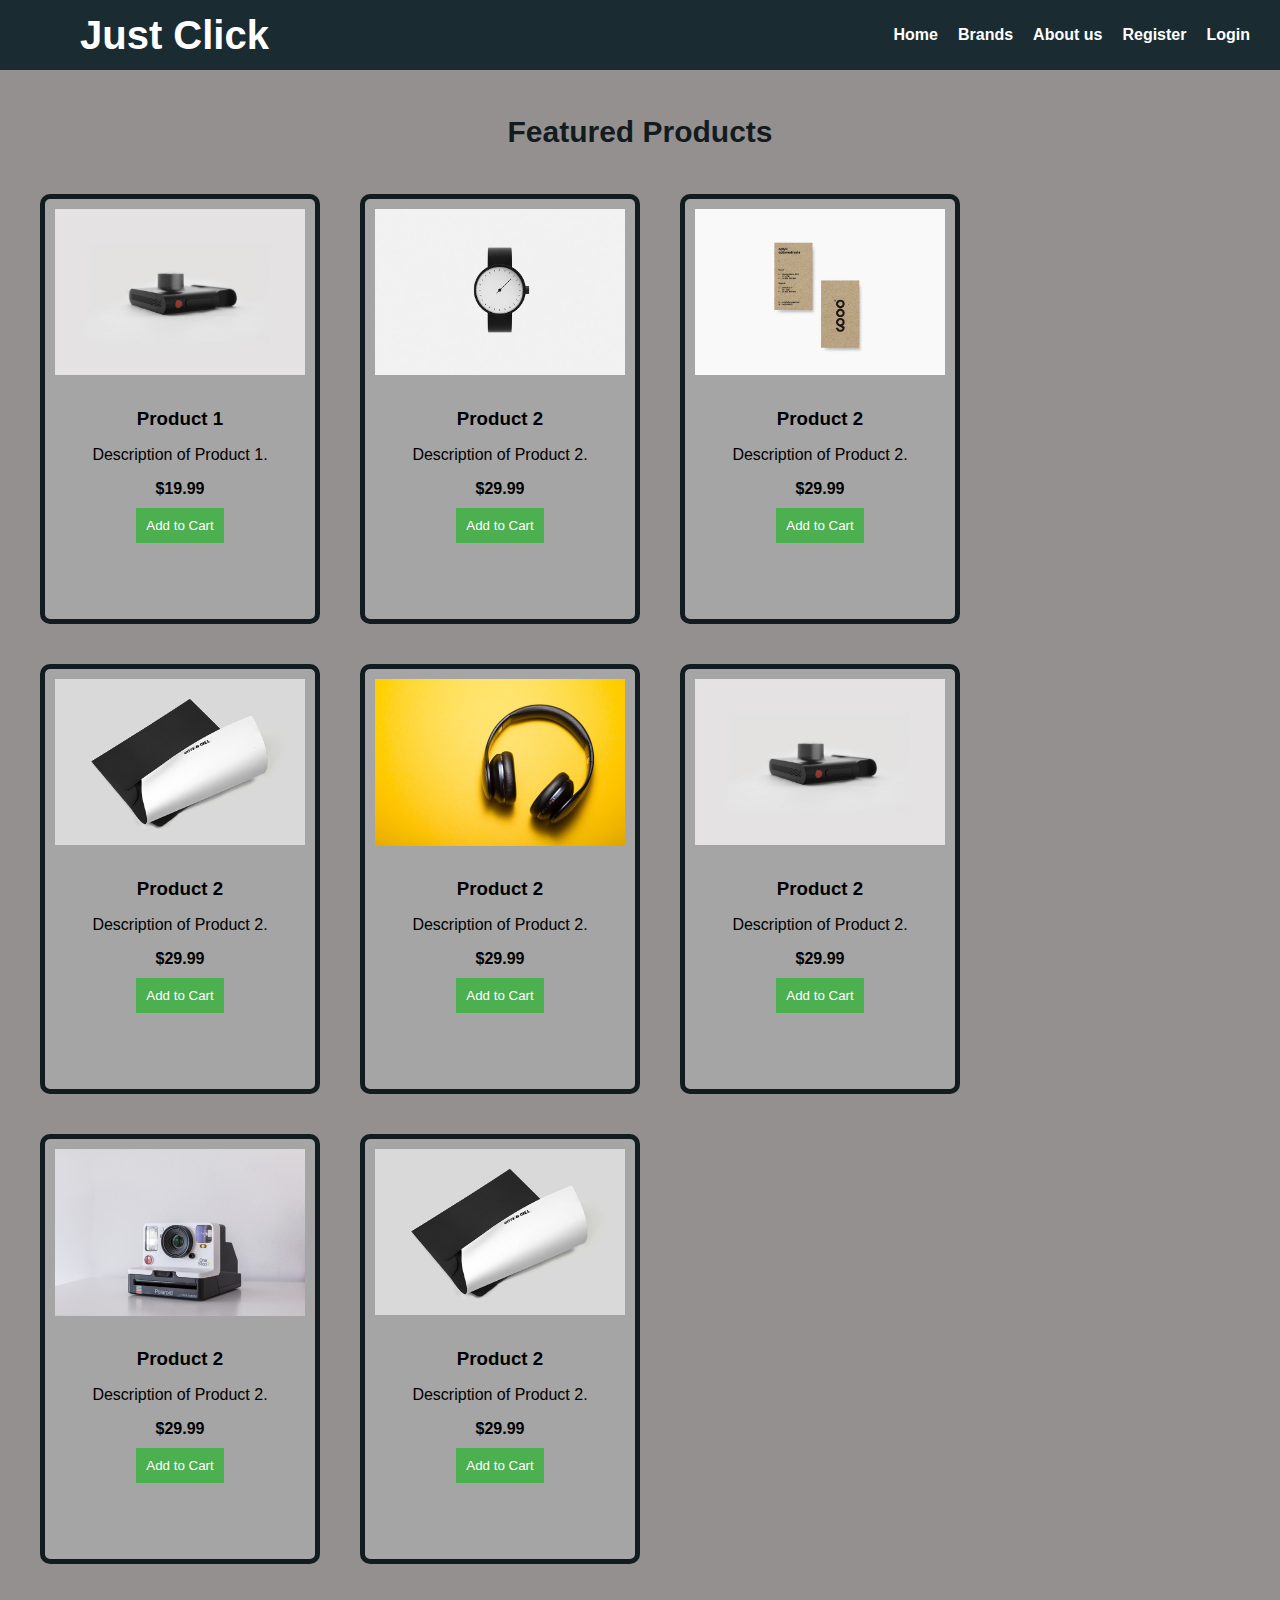
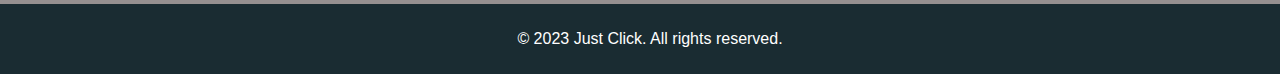
<file: index.html>
<!DOCTYPE html>
<html>
  <head>
    <title>My Online Store</title>
    <link rel="stylesheet" href="style for home and brands.css" />
  </head>
  <body>
    <header>
      <nav>
        <div class="logo">Just Click</div>
        <ul class="nav-links">
          <li><a href="index.html">Home</a></li>
          <li><a href="brands.html">Brands</a></li>
          <li><a href="aboutUs.html">About us</a></li>
          <li><a href="rigester.html">Register</a></li>
          <li><a href="login.html">Login</a></li>
        </ul>
      </nav>
    </header>

    <section class="products">
      <h2>Featured Products</h2>
      <div class="product">
        <img src="3.jpg" alt="Product 1" />
        <h3>Product 1</h3>
        <p>Description of Product 1.</p>
        <span>$19.99</span>
        <button>Add to Cart</button>
      </div>

      <div class="product">
        <img src="4.jpg" alt="Product 2" />
        <h3>Product 2</h3>
        <p>Description of Product 2.</p>
        <span>$29.99</span>
        <button>Add to Cart</button>
      </div>

      <div class="product">
        <img src="5.jpg" alt="Product 2" />
        <h3>Product 2</h3>
        <p>Description of Product 2.</p>
        <span>$29.99</span>
        <button>Add to Cart</button>
      </div>

      <div class="product">
        <img src="6.jpg" alt="Product 2" />
        <h3>Product 2</h3>
        <p>Description of Product 2.</p>
        <span>$29.99</span>
        <button>Add to Cart</button>
      </div>

      <div class="product">
        <img
          src="WhatsApp Image 2023-12-23 at 20.06.52_5349eab2.jpg"
          alt="Product 2"
        />
        <h3>Product 2</h3>
        <p>Description of Product 2.</p>
        <span>$29.99</span>
        <button>Add to Cart</button>
      </div>
      <div class="product">
        <img src="3.jpg" alt="Product 2" />
        <h3>Product 2</h3>
        <p>Description of Product 2.</p>
        <span>$29.99</span>
        <button>Add to Cart</button>
      </div>
      <div class="product">
        <img
          src="WhatsApp Image 2023-12-23 at 20.07.07_de8e8da5.jpg"
          alt="Product 2"
        />
        <h3>Product 2</h3>
        <p>Description of Product 2.</p>
        <span>$29.99</span>
        <button>Add to Cart</button>
      </div>
      <div class="product">
        <img src="6.jpg" alt="Product 2" />
        <h3>Product 2</h3>
        <p>Description of Product 2.</p>
        <span>$29.99</span>
        <button>Add to Cart</button>
      </div>
      <div id="clear"></div>
    </section>
    <footer>
      <p>&copy; 2023 Just Click. All rights reserved.</p>
    </footer>
  </body>
</html>
</file>
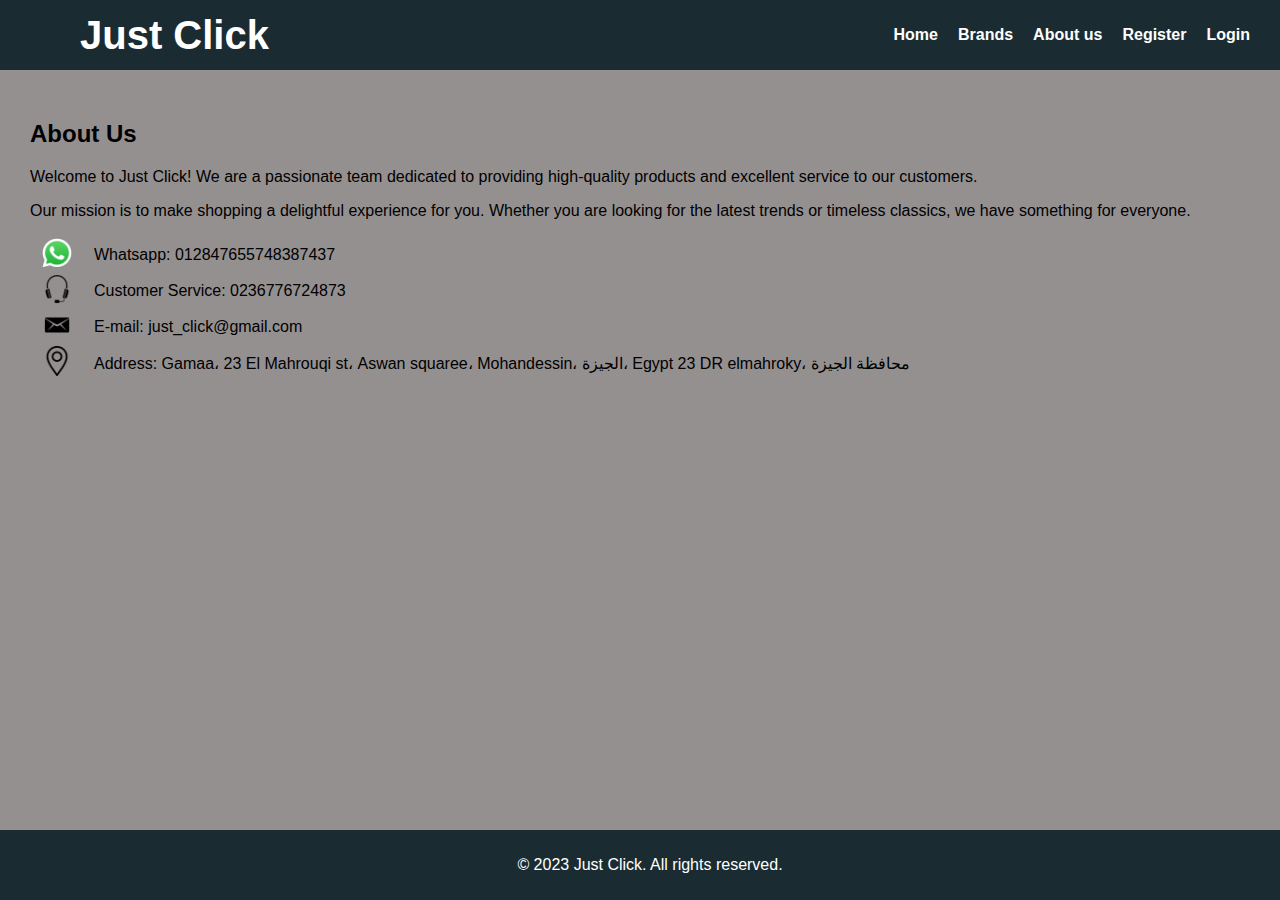
<file: aboutUs.html>
<!DOCTYPE html>
<head>
    <title>About Us - Just Click</title>
    <link rel="stylesheet" href="style for about us.css">
</head>
<body>

    <header>
        <nav>
            <div class="logo">Just Click</div>
            <ul class="nav-links">
                <li><a href="index.html">Home</a></li>
                <li><a href="brands.html">Brands</a></li>
                <li><a href="aboutUs.html">About us</a></li>
                <li><a href="rigester.html">Register</a></li>
                <li><a href="login.html">Login</a></li>
            </ul>
          </nav>
    
    </header>

    <section class="about-us">
        <h2>About Us</h2>
        <p>Welcome to Just Click! We are a passionate team dedicated to providing high-quality products and excellent service to our customers.</p>
        <p>Our mission is to make shopping a delightful experience for you. Whether you are looking for the latest trends or timeless classics, we have something for everyone.</p>
        <div id="icons">
           <table>
<tr>
    <td><img src="whatsapp-icon-2040x2048-8b5th74o.png" alt=""></td>
    <td>Whatsapp: 012847655748387437</td>
</tr>
<tr>
    <td><img src="3566427.png" alt=""></td>
    <td>Customer Service: 0236776724873</td>
</tr>
<tr>
    <td><img src="568148.png" alt=""></td>
    <td>E-mail: just_click@gmail.com</td>
</tr>
<tr>
    <td><img src="2838912.png" alt=""></td>
    <td>Address: Gamaa، 23 El Mahrouqi st، Aswan squaree، Mohandessin، الجيزة، Egypt 23 DR elmahroky، محافظة الجيزة</td>
</tr>
           </table>
        </div>
    </section>

    <footer>
        <p>&copy; 2023 Just Click. All rights reserved.</p>
    </footer>

</body>
</html>
</file>
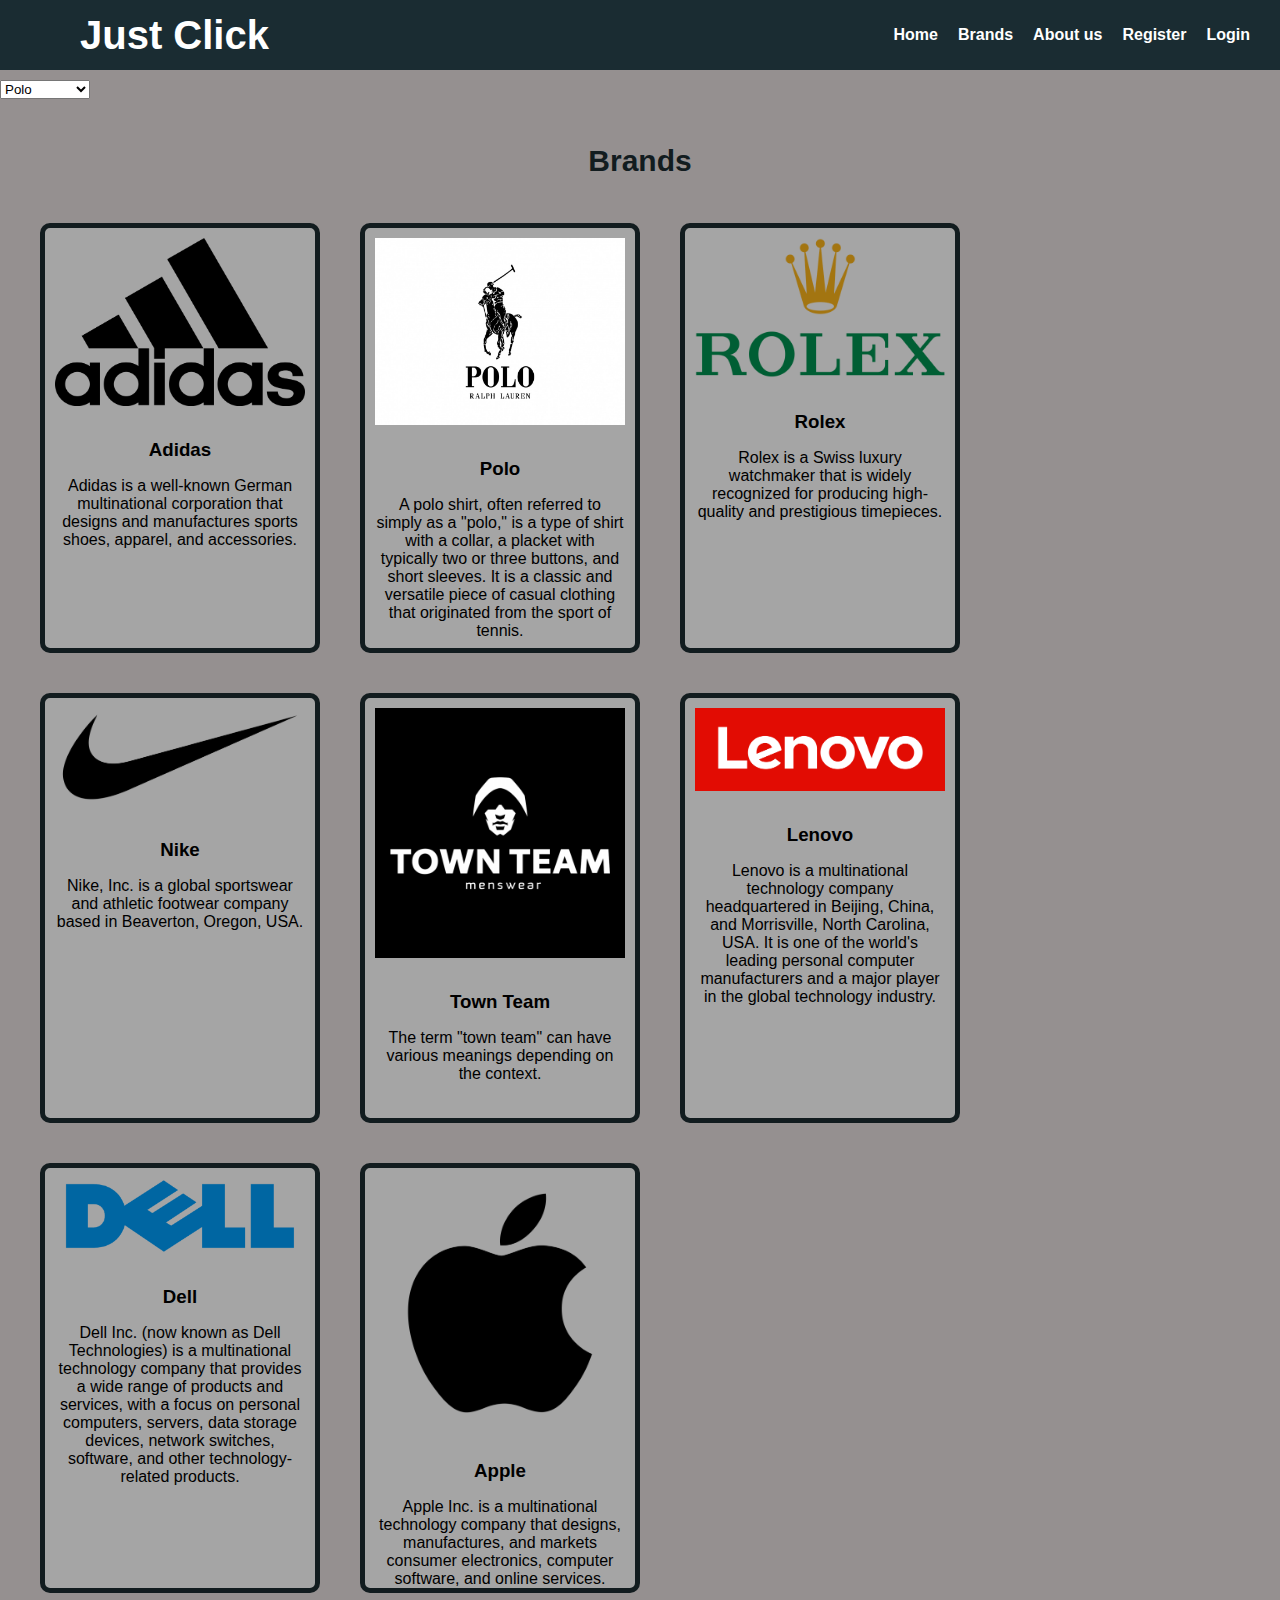
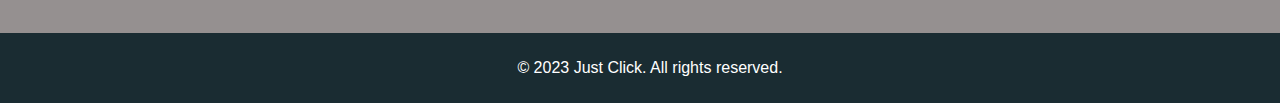
<file: brands.html>
<!DOCTYPE html>
<html>
  <head>
    <title>My Online Store</title>
    <link rel="stylesheet" href="style for home and brands.css" />
  </head>
  <body>
    <header>
      <nav>
        <div class="logo">Just Click</div>
        <ul class="nav-links">
          <li><a href="index.html">Home</a></li>
          <li><a href="brands.html">Brands</a></li>
          <li><a href="aboutUs.html">About us</a></li>
          <li><a href="rigester.html">Register</a></li>
          <li><a href="login.html">Login</a></li>
        </ul>
      </nav>
    </header>
    <select>
      <option>Polo</option>
      <option>Adidas</option>
      <option>Nike</option>
      <option>Dell</option>
      <option>Town Team</option>
      <option>Lenovo</option>
      <option>Rolex</option>
      <option>Apple</option>
    </select>
    <section class="products">
      <h2>Brands</h2>

      <div class="product">
        <img src="Adidas_logo.png" alt="Product 1" />
        <h3>Adidas</h3>
        <p>
          Adidas is a well-known German multinational corporation that designs
          and manufactures sports shoes, apparel, and accessories.
        </p>
      </div>

      <div class="product">
        <img src="731_poloralphlauren.jpg" alt="Product 2" />
        <h3>Polo</h3>
        <p>
          A polo shirt, often referred to simply as a "polo," is a type of shirt
          with a collar, a placket with typically two or three buttons, and
          short sleeves. It is a classic and versatile piece of casual clothing
          that originated from the sport of tennis.
        </p>
      </div>

      <div class="product">
        <img src="Logo_da_Rolex.png" alt="Product 2" />
        <h3>Rolex</h3>
        <p>
          Rolex is a Swiss luxury watchmaker that is widely recognized for
          producing high-quality and prestigious timepieces.
        </p>
      </div>
      <div class="product">
        <img src="20602d43cc993811e5a6bd1886af4f33.png" alt="Product 2" />
        <h3>Nike</h3>
        <p>
          Nike, Inc. is a global sportswear and athletic footwear company based
          in Beaverton, Oregon, USA.
        </p>
      </div>
      <div class="product">
        <img src="Town-Team-Egypt-18463-1553938509.png" alt="Product 2" />
        <h3>Town Team</h3>
        <p>
          The term "town team" can have various meanings depending on the
          context.
        </p>
      </div>
      <div class="product">
        <img src="2560px-Lenovo_Global_Corporate_Logo.png" alt="Product 2" />
        <h3>Lenovo</h3>
        <p>
          Lenovo is a multinational technology company headquartered in Beijing,
          China, and Morrisville, North Carolina, USA. It is one of the world's
          leading personal computer manufacturers and a major player in the
          global technology industry.
        </p>
      </div>
      <div class="product">
        <img src="Dell_Logo.png" alt="Product 2" />
        <h3>Dell</h3>
        <p>
          Dell Inc. (now known as Dell Technologies) is a multinational
          technology company that provides a wide range of products and
          services, with a focus on personal computers, servers, data storage
          devices, network switches, software, and other technology-related
          products.
        </p>
      </div>
      <div class="product">
        <img src="apple-logo-transparent.png" alt="Product 2" />
        <h3>Apple</h3>
        <p>
          Apple Inc. is a multinational technology company that designs,
          manufactures, and markets consumer electronics, computer software, and
          online services.
        </p>
      </div>

      <div id="clear"></div>
    </section>
    <footer>
      <p>&copy; 2023 Just Click. All rights reserved.</p>
    </footer>
  </body>
</html>
</file>
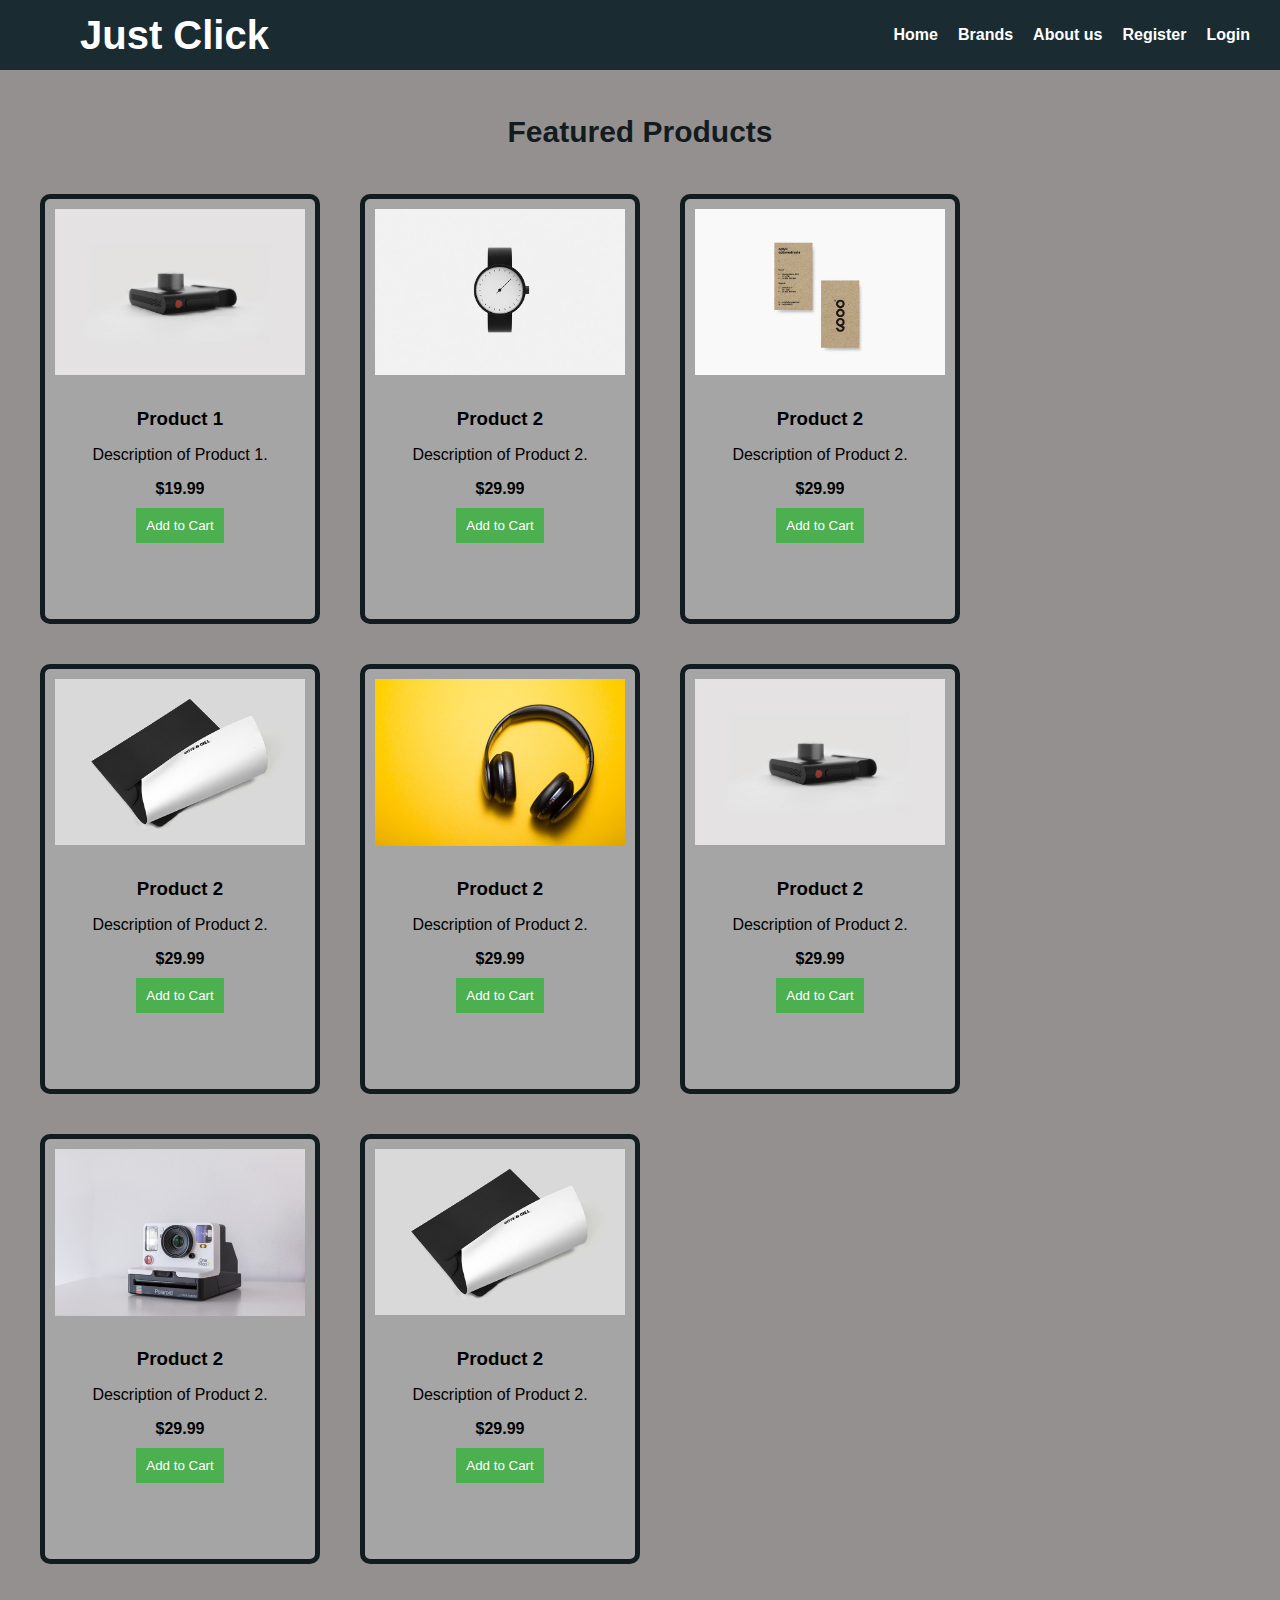
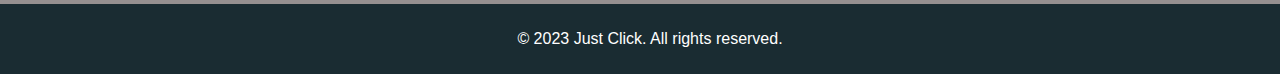
<file: home.html>
<!DOCTYPE html>
<html>
  <head>
    <title>My Online Store</title>
    <link rel="stylesheet" href="style for home and brands.css" />
  </head>
  <body>
    <header>
      <nav>
        <div class="logo">Just Click</div>
        <ul class="nav-links">
          <li><a href="home.html">Home</a></li>
          <li><a href="brands.html">Brands</a></li>
          <li><a href="aboutUs.html">About us</a></li>
          <li><a href="rigester.html">Register</a></li>
          <li><a href="login.html">Login</a></li>
        </ul>
      </nav>
    </header>

    <section class="products">
      <h2>Featured Products</h2>
      <div class="product">
        <img src="3.jpg" alt="Product 1" />
        <h3>Product 1</h3>
        <p>Description of Product 1.</p>
        <span>$19.99</span>
        <button>Add to Cart</button>
      </div>

      <div class="product">
        <img src="4.jpg" alt="Product 2" />
        <h3>Product 2</h3>
        <p>Description of Product 2.</p>
        <span>$29.99</span>
        <button>Add to Cart</button>
      </div>

      <div class="product">
        <img src="5.jpg" alt="Product 2" />
        <h3>Product 2</h3>
        <p>Description of Product 2.</p>
        <span>$29.99</span>
        <button>Add to Cart</button>
      </div>

      <div class="product">
        <img src="6.jpg" alt="Product 2" />
        <h3>Product 2</h3>
        <p>Description of Product 2.</p>
        <span>$29.99</span>
        <button>Add to Cart</button>
      </div>

      <div class="product">
        <img
          src="WhatsApp Image 2023-12-23 at 20.06.52_5349eab2.jpg"
          alt="Product 2"
        />
        <h3>Product 2</h3>
        <p>Description of Product 2.</p>
        <span>$29.99</span>
        <button>Add to Cart</button>
      </div>
      <div class="product">
        <img src="3.jpg" alt="Product 2" />
        <h3>Product 2</h3>
        <p>Description of Product 2.</p>
        <span>$29.99</span>
        <button>Add to Cart</button>
      </div>
      <div class="product">
        <img
          src="WhatsApp Image 2023-12-23 at 20.07.07_de8e8da5.jpg"
          alt="Product 2"
        />
        <h3>Product 2</h3>
        <p>Description of Product 2.</p>
        <span>$29.99</span>
        <button>Add to Cart</button>
      </div>
      <div class="product">
        <img src="6.jpg" alt="Product 2" />
        <h3>Product 2</h3>
        <p>Description of Product 2.</p>
        <span>$29.99</span>
        <button>Add to Cart</button>
      </div>
      <div id="clear"></div>
    </section>
    <footer>
      <p>&copy; 2023 Just Click. All rights reserved.</p>
    </footer>
  </body>
</html>
</file>
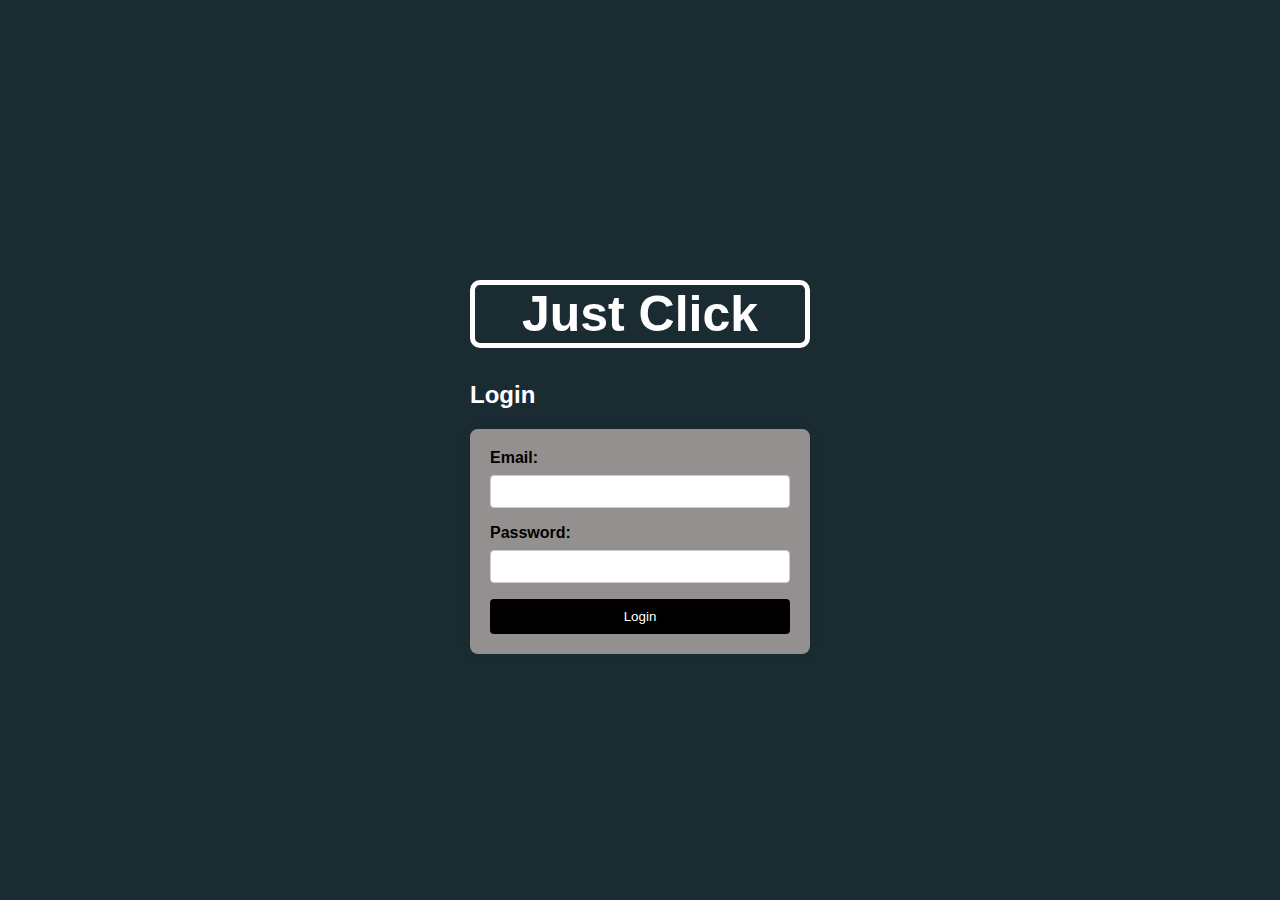
<file: login.html>
<!DOCTYPE html>
<html lang="en">
  <head>
    <link rel="stylesheet" href="style for login and register.css" />
    <title>Login Page</title>
  </head>
  <body>
    <div class="container">
      <h1>Just Click</h1>
      <h2>Login</h2>
      <div id="form">
        <label for="email">Email:</label>
        <input type="email" id="email" name="email" />

        <label for="password">Password:</label>
        <input type="password" id="password" name="password" />

        <a href="index.html"><button>Login</button></a>
      </div>
    </div>
  </body>
</html>
</file>
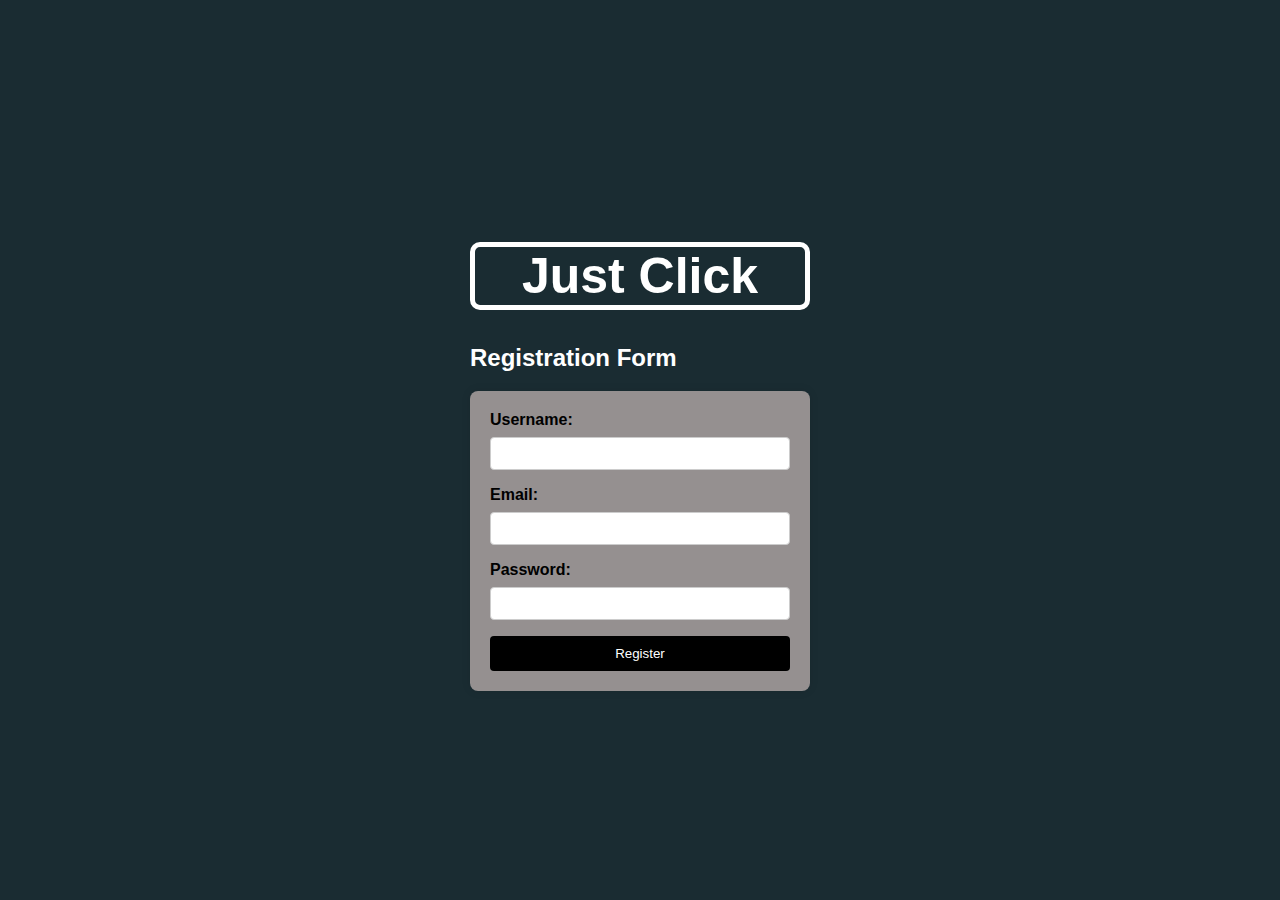
<file: rigester.html>
<!DOCTYPE html>
<html>
  <head>
    <link rel="stylesheet" href="style for login and register.css" />
    <title>Registration Page</title>
  </head>
  <body>
    <div class="container">
      <h1>Just Click</h1>
      <h2>Registration Form</h2>

      <div id="form">
        <label for="username">Username:</label>
        <input type="text" id="username" name="username" />

        <label for="email">Email:</label>
        <input type="email" id="email" name="email" />

        <label for="password">Password:</label>
        <input type="password" id="password" name="password" />

        <a href="login.html"><button>Register</button></a>
      </div>
    </div>
  </body>
</html>
</file>
<file: style for home and brands.css>
body {
  font-family: Arial, sans-serif;
  margin: 0;
  padding: 0;
  background-color: #959090;
}

header {
  background-color: rgb(26, 44, 50);
  color: #fff;
  padding: 10px;
}

nav {
  display: flex;
  justify-content: space-between;
  align-items: center;
}

.logo {
  font-size: 2.5em;
  margin-left: 70px;
  font-weight: 800;
}

.nav-links {
  list-style: none;
  display: flex;
}

.nav-links li {
  margin-right: 20px;
}

.nav-links a {
  text-decoration: none;
  color: #fff;
  font-weight: bold;
}

.products {
  padding: 20px;
  margin: 0;
}

.products h2 {
  color: rgb(18, 28, 31);
  font-size: 30px;
  text-align: center;
  font-weight: 800;
}

.product {
  background-color: #a5a5a5;
  float: left;
  border: 5px solid rgb(18, 28, 31);
  padding: 10px;
  margin-bottom: 20px;
  text-align: center;
  width: 250px;
  margin: 20px;
  border-radius: 10px;
  height: 400px;
}

.product img {
  max-width: 100%;
  height: auto;
  margin-bottom: 10px;
}

.product h3 {
  margin-bottom: 10px;
}

.product span {
  display: block;
  font-weight: bold;
  margin-bottom: 10px;
}

button {
  background-color: #4caf50;
  color: #fff;
  padding: 10px;
  border: none;
  cursor: pointer;
}

button:hover {
  background-color: #45a049;
}

footer {
  background-color: rgb(26, 44, 50);
  color: #fff;
  text-align: center;
  padding: 10px;
  bottom: 0;
  width: 100%;
}
#clear {
  clear: both;
}

select {
  margin-top: 10px;
}
</file>
<file: style for about us.css>
body {
  font-family: Arial, sans-serif;
  margin: 0;
  padding: 0;
  background-color: #959090;
}

header {
  background-color: rgb(26, 44, 50);
  color: #fff;
  padding: 10px;
}

nav {
  display: flex;
  justify-content: space-between;
  align-items: center;
}

.logo {
  font-size: 2.5em;
  margin-left: 70px;
  font-weight: 700;
}

.nav-links {
  list-style: none;
  display: flex;
}

.nav-links li {
  margin-right: 20px;
}

.nav-links a {
  text-decoration: none;
  color: #fff;
  font-weight: bold;
}

section {
  margin-left: 30px;
  margin-top: 50px;
}

table td {
  border: 1px #fff;
  padding: 0px 10px;
}

table td img {
  width: 30px;
}

footer {
  background-color: rgb(26, 44, 50);
  color: #fff;
  text-align: center;
  padding: 10px;
  bottom: 0;
  width: 100%;
  position: absolute;
  bottom: 0;
}
</file>
<file: style for login and register.css>
body {
  font-family: Arial, sans-serif;
  background-color: #f4f4f4;
  margin: 0;
  padding: 0;
  display: flex;
  align-items: center;
  justify-content: center;
  height: 100vh;
  background-color: rgb(26, 44, 50);
}

#form {
  background-color: #959090;
  padding: 20px;
  border-radius: 8px;
  box-shadow: 0 0 10px rgba(0, 0, 0, 0.1);
  width: 300px;
}

h1 {
  text-align: center;
  color: #ffffff;
  font-size: 50px;
  border: 5px solid rgb(255, 255, 255);
  border-radius: 10px;
}

h2 {
  color: #ffffff;
}

label {
  display: block;
  margin-bottom: 8px;
  font-weight: bold;
}

input {
  width: 100%;
  padding: 8px;
  margin-bottom: 16px;
  box-sizing: border-box;
  border: 1px solid #ccc;
  border-radius: 4px;
}

button {
  background-color: #000000;
  color: #fff;
  padding: 10px;
  border: none;
  border-radius: 4px;
  cursor: pointer;
  width: 100%;
  font-weight: 500;
}

button:hover {
  background-color: #45a049;
}
</file>
